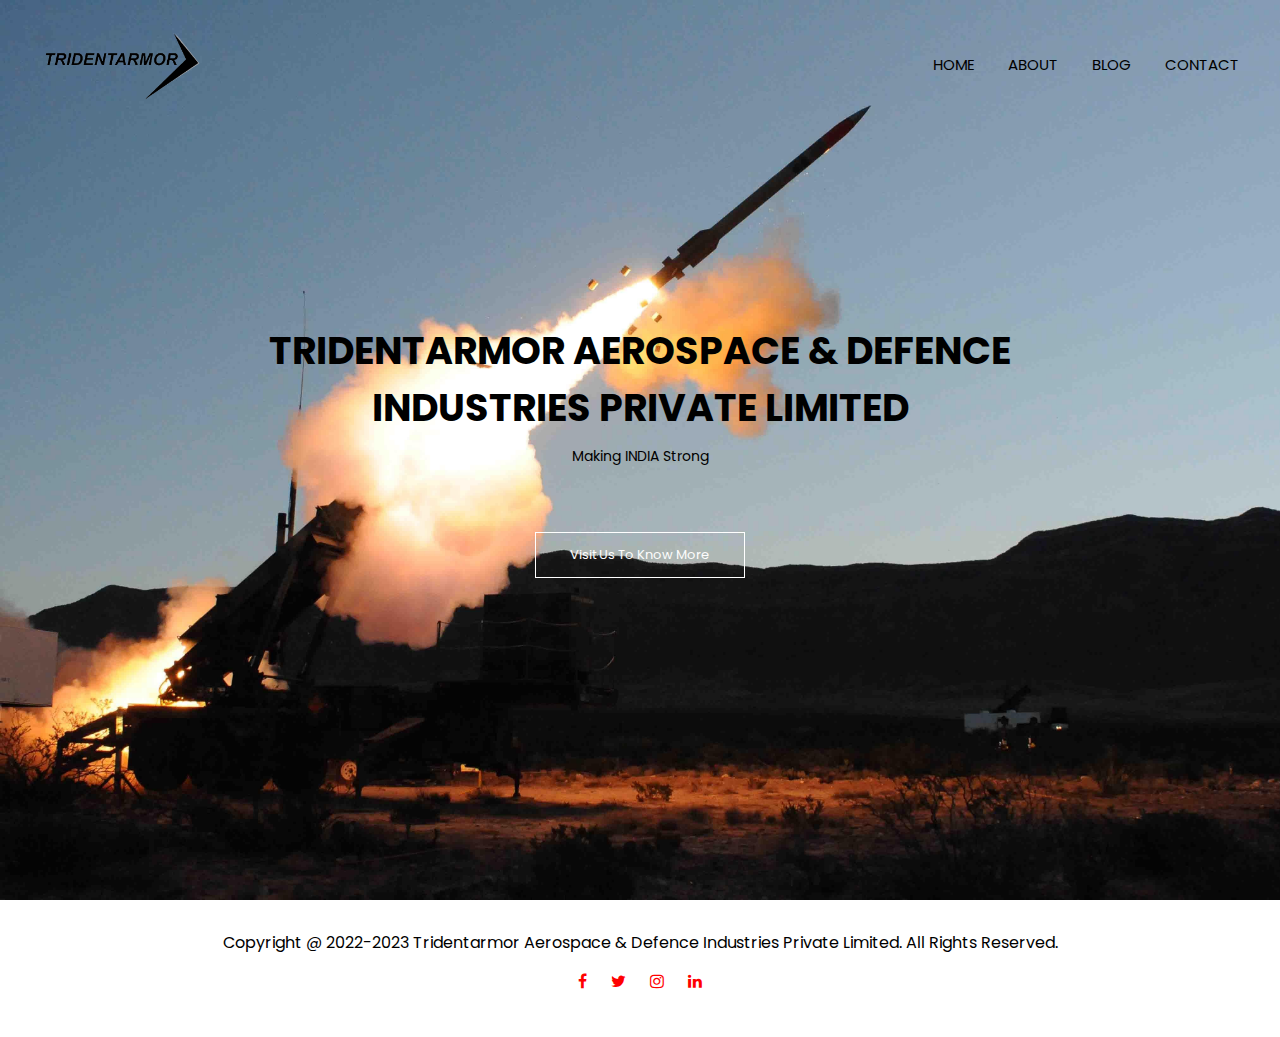
<file: index.html>
<!DOCTYPE html>
<html>
<head>
    <meta charset="UTF-8">
    <meta http-equiv="X-UA-Compatible" content="IE=edge">
   
    <meta name="viewport" content="width=device-width, initial-scale=1.0">
    <title>trident</title>
    <link rel="stylesheet" href="style.css">
    
    <!--font style change from googlefonts-->
    <link rel="preconnect" href="https://fonts.gstatic.com" crossorigin>
    <link href="https://fonts.googleapis.com/css2?family=Poppins:ital,wght@0,600;1,300;1,700&display=swap" rel="stylesheet">
    
    <!---font awesome 4 cdn and icons---->
    <link rel="stylesheet" href="https://stackpath.bootstrapcdn.com/font-awesome/4.7.0/css/font-awesome.min.css">

</head>
<body>
    <section class="header">
        <nav>
            
            <a href="index.html"> <img src="bgtotallogo.png" height="auto" width="200"> </a>
            <div class="nav-links" id="navLinks">
                <!---font awesome 4 icon for close the menu and onclick javascript--->
                <i class="fa fa-times" onclick="hidemenu()" ></i>
                <ul>
                    <li> <a href="index.html">HOME</a> </li>
                    <li> <a href="about.html">ABOUT</a> </li>
                    <li> <a href="blog.html">BLOG</a> </li>
                    <li> <a href="contact.html">CONTACT</a> </li>
                </ul>
            </div>
            <!-----for closing the menu--->
            <i class="fa fa-bars" onclick="showmenu()"></i>
        </nav>

        <div class="text-box">
            <h1>TRIDENTARMOR AEROSPACE & DEFENCE 
                <br>
                 INDUSTRIES PRIVATE LIMITED</h1>
          <p>Making INDIA Strong</p>
           <br> <a href="visit-us.html" class="button">Visit Us To Know More</a>
        </div>
        
    </section>

    <!--footer-->
    <section class="footer">
        
        <p>Copyright @ 2022-2023 Tridentarmor Aerospace & Defence Industries Private
            Limited. All Rights Reserved. </p>
        <div class="icons">
            <i class="fa fa-facebook"></i>
            <i class="fa fa-twitter"></i>
            <a href="https://instagram.com/tridentarmor?igshid=Yzg5MTU1MDY=" target="_blank"><i class="fa fa-instagram"></i></a>
            <a href="https://www.linkedin.com/company/tridentarmor-aerospace-defence-industries-private-limited/" target="_blank"><i class="fa fa-linkedin"></i></a>
            
        </div>
    </section>

<!---JavaScript for toggle menu----->
    <script>

        var navLinks = document.getElementById("navLinks");
        function showmenu()
        {
            navLinks.style.right="0px";
        }
        function hidemenu()
        {
            navLinks.style.right="-200px";
        }
    </script>

</body>
</html>
</file>
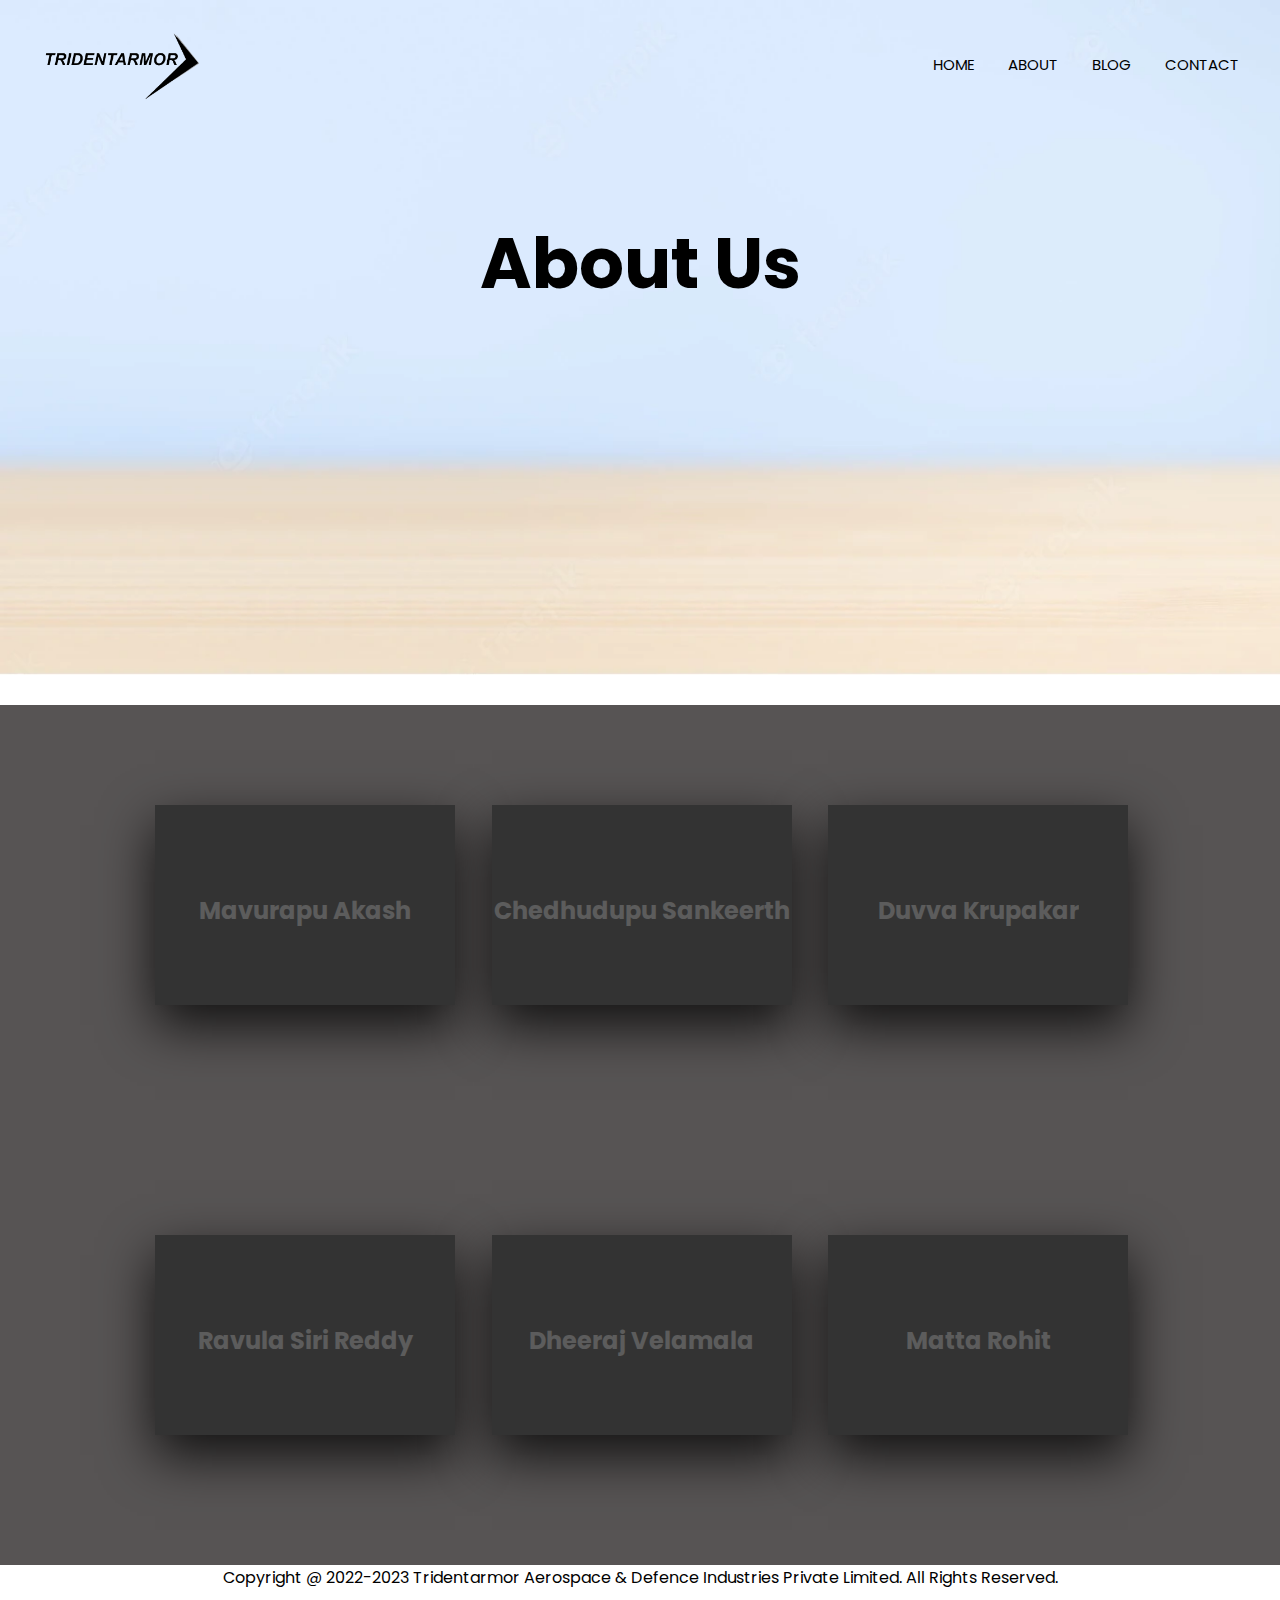
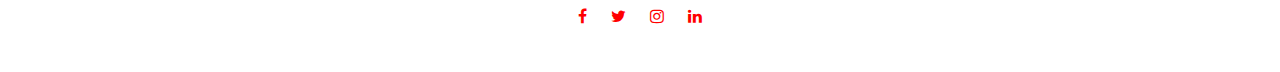
<file: about.html>
<!DOCTYPE html>
<html>
<head>
    <meta charset="UTF-8">
    <meta http-equiv="X-UA-Compatible" content="IE=edge">
   
    <meta name="viewport" content="width=device-width, initial-scale=1.0">
    <title>trident</title>
    <link rel="stylesheet" href="style.css">
   
    <!--font style change from googlefonts-->
    <link rel="preconnect" href="https://fonts.gstatic.com" crossorigin>
    <link href="https://fonts.googleapis.com/css2?family=Poppins:ital,wght@0,600;1,300;1,700&display=swap" rel="stylesheet">
    
    <!---font awesome 4 cdn and icons---->
    <link rel="stylesheet" href="https://stackpath.bootstrapcdn.com/font-awesome/4.7.0/css/font-awesome.min.css">

</head>
<body>
    <section class="header-aboutus">
        <nav>
            
            <a href="index.html"> <img src="bgtotallogo.png" height="auto" width="200"> </a>
            <div class="nav-links" id="navLinks">
                <!---font awesome 4 icon for close the menu and onclick javascript--->
                <i class="fa fa-times" onclick="hidemenu()" ></i>
                <ul>
                    <li> <a href="index.html">HOME</a> </li>
                    <li> <a href="about.html">ABOUT</a> </li>
                    <li> <a href="blog.html">BLOG</a> </li>
                    <li> <a href="contact.html">CONTACT</a> </li>
                </ul>
            </div>
            <!-----for closing the menu--->
            <i class="fa fa-bars" onclick="showmenu()"></i>
        </nav>

        <div class="aboutus">
            <h1>About Us</h1>
 
        </div>
        
    </section>


    <section class="about">
        <div class="container">

            <div class="card">
              <div class="face face1">
                <div class="content">
                  <h3>Mavurapu Akash</h3>
                </div>
              </div>
              <div class="face face2">
                <div class="content">
                  <p>Founder & Managing Director</p>
                  <br>
                  <div class="icons">
                    <a href="https://www.linkedin.com/in/mavurapu-akash-196589210" target="_blank"><i class="fa fa-linkedin"></i></a>
                    <a href="mailto:akashmavurapu@trident-armor.com"><i class="fa fa-envelope-o"></i></a>
                    <i class="fa fa-instagram"></i>
                    
                  </div>
                </div>
              </div>
            </div>
            <div class="card">
                <div class="face face1">
                  <div class="content">
                    <h3>Chedhudupu Sankeerth</h3>
                  </div>
                </div>
                <div class="face face2">
                  <div class="content">
                    <p>Co-Founder & Chief Executive Officer</p>
                    <br>
                    <div class="icons">
                      <a href="https://www.linkedin.com/in/chedhudupu-sankeerth-582070241" target="_blank"><i class="fa fa-linkedin"></i></a>
                      <a href="mailto:chedhudupusankeerth@trident-armor.com"><i class="fa fa-envelope-o"></i></a>
                      <a href="https://instagram.com/__sankeerth__6112?igshid=ZmZhODViOGI=" target="_blank"><i class="fa fa-instagram"></i></a>
                      
                    </div>
                  </div>
                </div>
            </div>
            <div class="card">
              <div class="face face1">
                <div class="content">
                  <h3>Duvva Krupakar</h3>
                </div>
              </div>
              <div class="face face2">
                <div class="content">
                    <p>Co-Founder & Chief Operating Officer</p>
                    <div class="icons">
                      <a href="https://www.linkedin.com/in/krupakar-duvva-aab09022b" target="_blank"><i class="fa fa-linkedin"></i></a>
                      <a href="mailto:duvvakrupakar@trident-armor.com"><i class="fa fa-envelope-o"></i></a>
                      <i class="fa fa-instagram"></i> 
                    </div>
                </div>
              </div>
            </div>
          </div>
        </section>
        
        <section class="about">
          <div class="container">
            <div class="card">
              <div class="face face1">
                <div class="content">
                  <h3>Ravula Siri Reddy</h3>
                </div>
              </div>
              <div class="face face2">
                <div class="content">
                    <p>Co-Founder & Chief Financial Officer</p>
                    <div class="icons">
                      <a href="https://www.linkedin.com/in/ravula-siri-reddy-306302249" target="_blank"><i class="fa fa-linkedin"></i></a>
                      <a href="mailto:siriravula@trident-armor.com"><i class="fa fa-envelope-o"></i></a>
                      <i class="fa fa-instagram"></i> 
                    </div>
                </div>
              </div>
            </div>

            <div class="card">
              <div class="face face1">
                <div class="content">
                  <h3>Dheeraj Velamala</h3>
                </div>
              </div>
              <div class="face face2">
                <div class="content">
                    <p>Chief Technology Officer</p>
                    <div class="icons">
                      <a href="https://www.linkedin.com/in/dheeraj-velamala-2201b1241" target="_blank"><i class="fa fa-linkedin"></i></a>
                      <i class="fa fa-envelope-o"></i>
                      <i class="fa fa-instagram"></i> 
                    </div>
                </div>
              </div>
            </div>

            <div class="card">
              <div class="face face1">
                <div class="content">
                  <h3>Matta Rohit</h3>
                </div>
              </div>
              <div class="face face2">
                <div class="content">
                    <p>Embedded System Designer</p>
                    <div class="icons">
                      <a href="https://in.linkedin.com/in/rohit-matta-a63bb2185" target="_blank"><i class="fa fa-linkedin"></i></a>
                      <i class="fa fa-envelope-o"></i>
                      <i class="fa fa-instagram"></i> 
                    </div>
                </div>
              </div>
            </div>
          </div>
        </section>
    






    <!--footer-->
    <section class="footer">
        
      <p>Copyright @ 2022-2023 Tridentarmor Aerospace & Defence Industries Private
          Limited. All Rights Reserved. </p>
      <div class="icons">
          <i class="fa fa-facebook"></i>
          <i class="fa fa-twitter"></i>
          <a href="https://instagram.com/tridentarmor?igshid=Yzg5MTU1MDY=" target="_blank"><i class="fa fa-instagram"></i></a>
          <a href="https://www.linkedin.com/company/tridentarmor-aerospace-defence-industries-private-limited/" target="_blank"><i class="fa fa-linkedin"></i></a>
          
      </div>
  </section>

<!---JavaScript for toggle menu----->
    <script>

        var navLinks = document.getElementById("navLinks");
        function showmenu()
        {
            navLinks.style.right="0px";
        }
        function hidemenu()
        {
            navLinks.style.right="-200px";
        }
    </script>

</body>
</html>
</file>
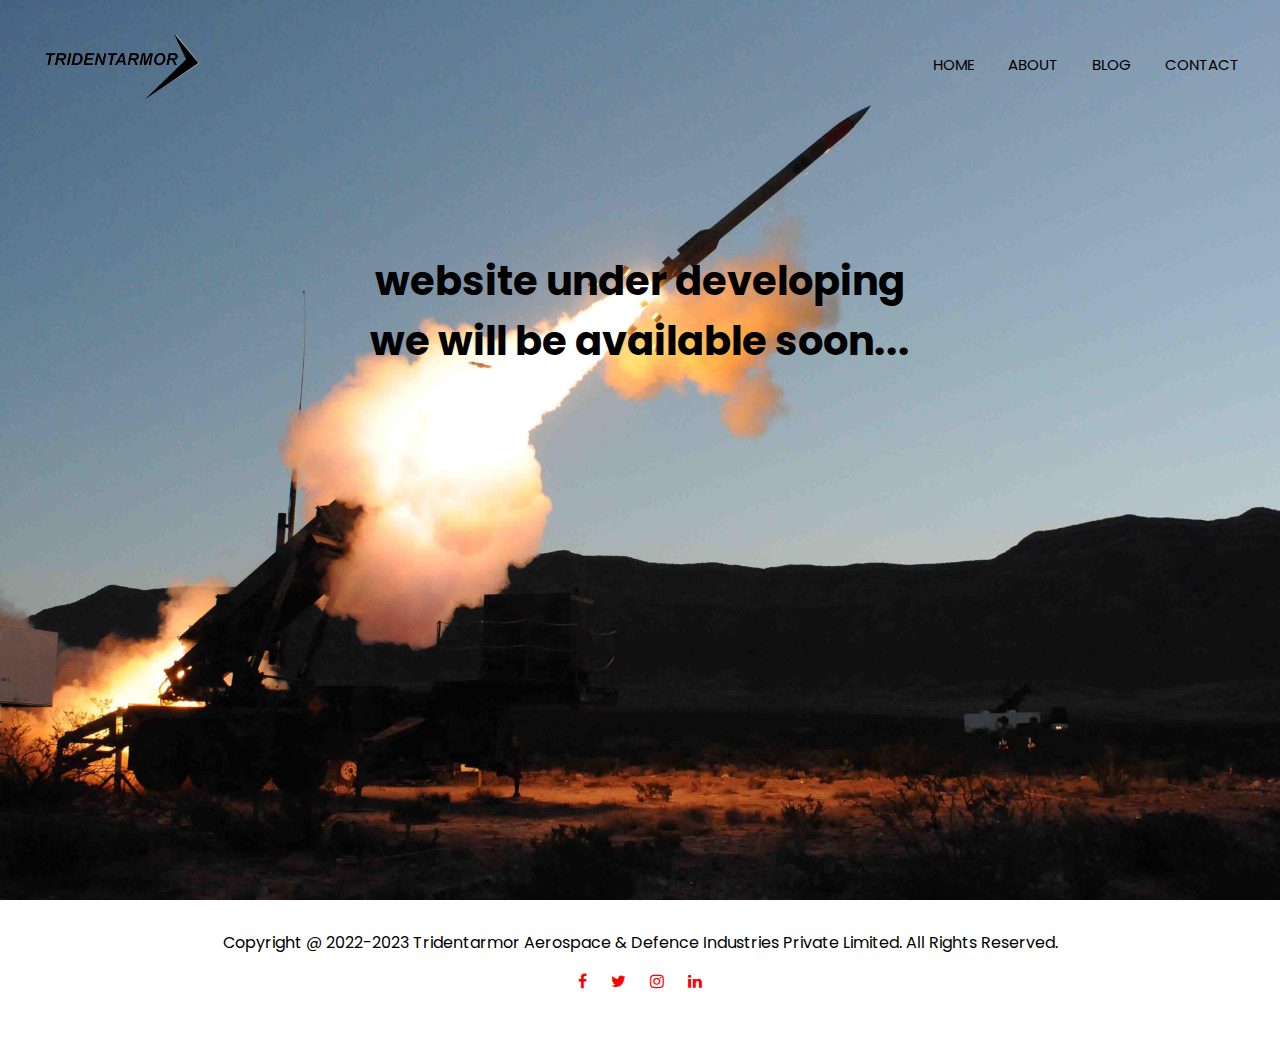
<file: blog.html>
<!DOCTYPE html>
<html>
<head>
    <meta charset="UTF-8">
    <meta http-equiv="X-UA-Compatible" content="IE=edge">
   
    <meta name="viewport" content="width=device-width, initial-scale=1.0">
    <title>trident</title>
    <link rel="stylesheet" href="style.css">
    
    <!--font style change from googlefonts-->
    <link rel="preconnect" href="https://fonts.gstatic.com" crossorigin>
    <link href="https://fonts.googleapis.com/css2?family=Poppins:ital,wght@0,600;1,300;1,700&display=swap" rel="stylesheet">
    
    <!---font awesome 4 cdn and icons---->
    <link rel="stylesheet" href="https://stackpath.bootstrapcdn.com/font-awesome/4.7.0/css/font-awesome.min.css">

</head>
<body>
    <section class="header">
        <nav>
            
            <a href="index.html"> <img src="bgtotallogo.png" height="auto" width="200"> </a>
            <div class="nav-links" id="navLinks">
                <!---font awesome 4 icon for close the menu and onclick javascript--->
                <i class="fa fa-times" onclick="hidemenu()" ></i>
                <ul>
                    <li> <a href="index.html">HOME</a> </li>
                    <li> <a href="about.html">ABOUT</a> </li>
                    <li> <a href="blog.html">BLOG</a> </li>
                    <li> <a href="contact.html">CONTACT</a> </li>
                </ul>
            </div>
            <!-----for closing the menu--->
            <i class="fa fa-bars" onclick="showmenu()"></i>
        </nav>

        <h1 class="available-soon">website under developing <br> we will be available soon...</h1>
        
    </section>

    <!--footer-->
    <section class="footer">
        
        <p>Copyright @ 2022-2023 Tridentarmor Aerospace & Defence Industries Private
            Limited. All Rights Reserved. </p>
        <div class="icons">
            <i class="fa fa-facebook"></i>
            <i class="fa fa-twitter"></i>
            <a href="https://instagram.com/tridentarmor?igshid=Yzg5MTU1MDY=" target="_blank"><i class="fa fa-instagram"></i></a>
            <a href="https://www.linkedin.com/company/tridentarmor-aerospace-defence-industries-private-limited/" target="_blank"><i class="fa fa-linkedin"></i></a>
            
        </div>
    </section>

<!---JavaScript for toggle menu----->
    <script>

        var navLinks = document.getElementById("navLinks");
        function showmenu()
        {
            navLinks.style.right="0px";
        }
        function hidemenu()
        {
            navLinks.style.right="-200px";
        }
    </script>

</body>
</html>
</file>
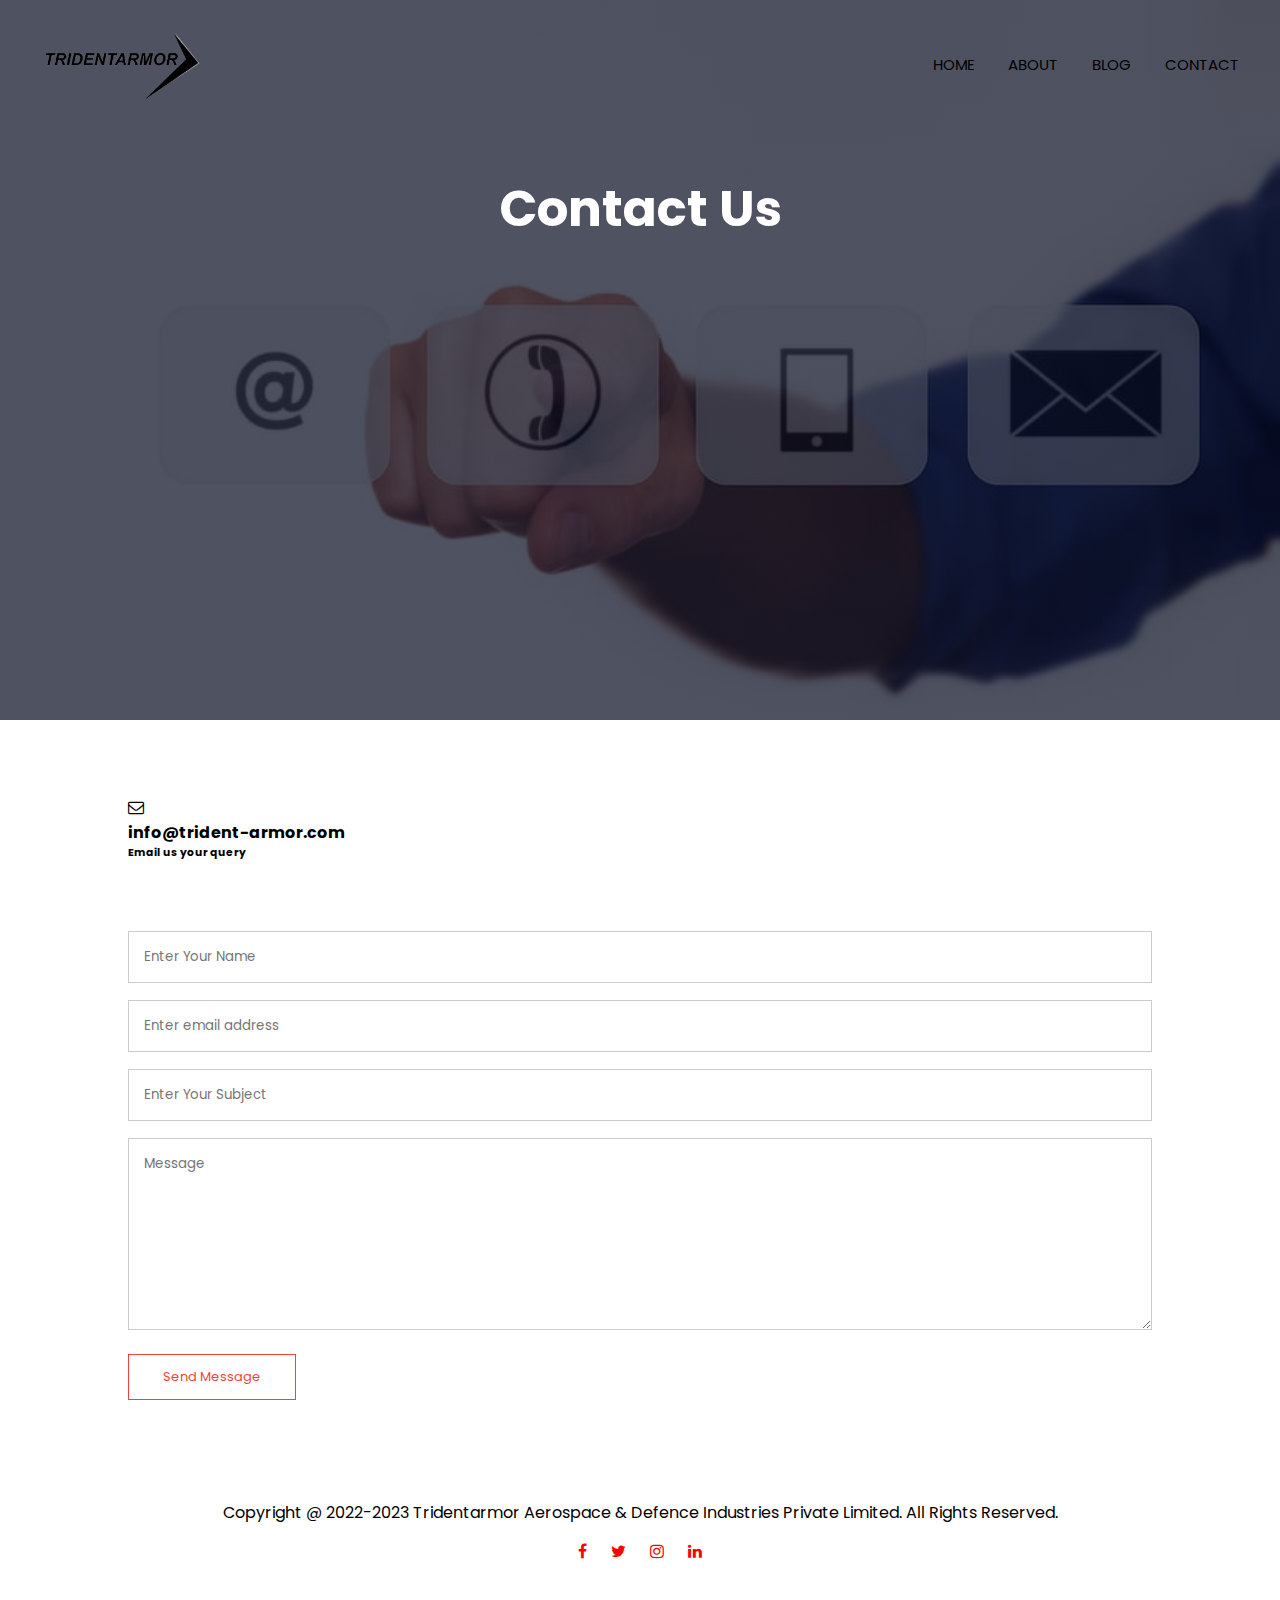
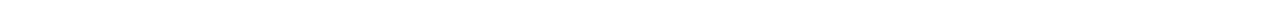
<file: contact.html>
<!DOCTYPE html>
<html>
  <head>
    <meta charset="UTF-8" />
    <meta http-equiv="X-UA-Compatible" content="IE=edge" />

    <meta name="viewport" content="width=device-width, initial-scale=1.0" />
    <title>trident</title>
    <link rel="stylesheet" href="style.css" />

    <!--font style change from googlefonts-->
    <link rel="preconnect" href="https://fonts.gstatic.com" crossorigin />
    <link
      href="https://fonts.googleapis.com/css2?family=Poppins:ital,wght@0,600;1,300;1,700&display=swap"
      rel="stylesheet"
    />

    <!---font awesome 4 cdn and icons---->
    <link
      rel="stylesheet"
      href="https://stackpath.bootstrapcdn.com/font-awesome/4.7.0/css/font-awesome.min.css"
    />
  </head>
  <body>
    <section class="sub-header">
      <nav>
        <a href="index.html">
          <img src="bgtotallogo.png" height="auto" width="200" />
        </a>
        <div class="nav-links" id="navLinks">
          <!---font awesome 4 icon for close the menu and onclick javascript--->
          <i class="fa fa-times" onclick="hidemenu()"></i>
          <ul>
            <li><a href="index.html">HOME</a></li>
            <li><a href="about.html">ABOUT</a></li>
            <li><a href="blog.html">BLOG</a></li>
            <li><a href="contact.html">CONTACT</a></li>
          </ul>
        </div>
        <!-----for closing the menu--->
        <i class="fa fa-bars" onclick="showmenu()"></i>
      </nav>
      <h1 class="heading">Contact Us</h1>
    </section>

    <br /><br /><br />

    <section class="contact-us">
      <div class="row">
        <div class="contact-col">
          <div>
            <span>
              <i class="fa fa-envelope-o"></i>
              <h4>info@trident-armor.com</h4>
              <h6>Email us your query</h6>
            </span>
          </div>
        </div>
        <div class="contact-col">
          <form onsubmit="sendEmail(); reset(); return false;">
            <input
              type="text"
              id="name"
              placeholder="Enter Your Name"
              required
            />
            <input
              type="email"
              id="email"
              placeholder="Enter email address"
              required
            />
            <input
              type="text"
              id="subject"
              placeholder="Enter Your Subject"
              required
            />
            <textarea
              rows="8"
              id="message"
              placeholder="Message"
              required
            ></textarea>
            <button type="submit" class="button new">Send Message</button>
          </form>
        </div>
      </div>
    </section>

    <!--footer-->
    <section class="footer">
        
      <p>Copyright @ 2022-2023 Tridentarmor Aerospace & Defence Industries Private
          Limited. All Rights Reserved. </p>
      <div class="icons">
          <i class="fa fa-facebook"></i>
          <i class="fa fa-twitter"></i>
          <a href="https://instagram.com/tridentarmor?igshid=Yzg5MTU1MDY=" target="_blank"><i class="fa fa-instagram"></i></a>
          <a href="https://www.linkedin.com/company/tridentarmor-aerospace-defence-industries-private-limited/" target="_blank"><i class="fa fa-linkedin"></i></a>
          
      </div>
  </section>

    <!---JavaScript for toggle menu----->
    <script>
      var navLinks = document.getElementById("navLinks");
      function showmenu() {
        navLinks.style.right = "0px";
      }
      function hidemenu() {
        navLinks.style.right = "-200px";
      }
    </script>

    <!--js for email send using smtp-->
    <script src="https://smtpjs.com/v3/smtp.js"></script>
    <script>
      function sendEmail() {
        Email.send({
          Host: "smtp.elasticemail.com",
          Username: "tridentarmorindustries@gmail.com",
          Password: "CAD423D7516CC4ADBFE511A3CEB4832CADD8",
          To: "info@trident-armor.com",
          From: "tridentarmorindustries@gmail.com",  /*From: document.getElementById("email").value,*/
          Subject: "New Form Submission from website",
          Body:
            "Name: " +
            document.getElementById("name").value +
            "<br> Email: " +
            document.getElementById("email").value +
            "<br> Subject: " +
            document.getElementById("subject").value +
            "<br> Message: " +
            document.getElementById("message").value,
        }).then((message) => alert("message sent"));
      }
    </script>
  </body>
</html>
</file>
<file: style.css>
*{
    margin: 0;
    padding: 0;
    font-family: 'Poppins', sans-serif;
}
/* heading and background image*/
.header{
    min-height: 100vh;
    width: 100%;
    background-image: url(deff.jpg);
    background-size: cover;
    position: relative;

}

nav{
    display: flex;
    padding: 1% 2%;
    justify-content: space-between;
    align-items: center;
}
nav img{
    width: 200px;
}
.nav-links{
    flex: 1;
    text-align: right;
}
.nav-links ul li{
    list-style: none;
    display: inline-block;
    padding: 0.1px 15px ;
    position: relative;
}

/* navigation text size and color*/
.nav-links ul li a{
    color: black;
    text-decoration: none;
    font-size: 15px;
}

/* hover effect for nav*/
.nav-links ul li::after{
    content: '';
    width: 0%;
    height: 2px;
    background: black;
    display: block;
    margin: auto;
    transition: 0.4s;
}
.nav-links ul li:hover::after{
    width: 100%;
}

/* company name and color and alignment */
.text-box{
    width: 90%;
    color: black;
    position: absolute;
    top: 50%;
    left: 50%;
    transform: translate(-50%,-50%);
    text-align: center;
}
.text-box h1{
    font-size: 38px;
}
.text-box p{
    margin: 10px 0 40px;
    font-size: 14px;
    color: black;
}

/* hover effect for visit us to know more button */
.button{
    display: inline-block;
    text-decoration: none;
    color: rgb(253, 253, 253);
    border: 1px solid white ;
    padding: 12px 34px;
    font-size: 13px;
    background: transparent;
    position: relative;
    cursor: pointer;
}
.button:hover{
    border: 1px solid #f44336; 
    background: #f44336;
    transition: 0.8s;
}

/* to hide menu and close bar for large screen */
nav .fa{
    display: none;
}

/* for smaller screen */
@media(max-width: 700px)
{
    .text-box h1{
        font-size: 22px;
    }
    .nav-links ul li a{
        color: white;
    }
    .nav-links ul li{
        display: block;
    }
    .nav-links{
        position: fixed;
        background: #f44336;
        height: 100vh;
        width: 200px;
        top: 0;
        right: -200px;
        text-align: left;
        z-index: 2;
        /*transition: 1s;*/
    }
    nav .fa{
        display: block;
        color: white;
        margin: 10px;
        font-size: 22px;
        cursor: pointer;
    }
    .nav-links ul{
        padding: 40px;
    }
}

/*-----footer-----*/
.footer{
    width: 100%;
    text-align: center;
    padding: 30px 0;
}
.footer h4{
    margin-bottom: 25px;
    margin-top: 20px;
    font-weight: 600;

}
.icons .fa{
    color: red;
    margin: 0 10px;
    cursor: pointer;
    padding: 18px 0px;
}

/*  contact us page */

.sub-header{
    height: 80vh;
    width: 100%;
    background-image: linear-gradient(rgba(4,9,30,0.7),rgba(4,9,30,0.7)),url(contact.jpg);
    background-position: center;
    background-size: cover;
    position: relative;
    text-align: center;
    color: white;
    
}
.heading{
    margin-top: 40px;
    font-size: 50px;
}

.contact-us{
    width:80%;
    margin: auto;
}
.contact-col{
    flex-basis: 48%;
    margin-bottom: 70px;
}
.contact-col div{
    display: flex;
    align-items: center;
    margin-bottom: 30px;
}
.new{
    border: 1px solid #f44336;
    background: transparent;
    color: #f44336;
}
.new:hover{
    color: #fff;

}
.contact-col input, .contact-col textarea{
    width: 100%;
    padding: 15px;
    margin-bottom: 17px;
    outline: none;
    border: 1px solid #ccc;
    box-sizing: border-box;
}
.available-soon{
    text-align: center;
    margin-top: 120px;
    font-size: 40px;
}

/*--  contact form using js --
.container{
    width: 100%;
    height: 100vh;
    background: navy;
    display: flex;
    align-items: center;
    justify-content: center;
} */

/*-- about us .html -- front look*/
.header-aboutus{
    min-height: 75vh;
    width: 100%;
    background-image: url(about.jpg);
    background-size: cover;
    position: relative;

}
.aboutus{
    margin-top: 80px;
    font-size: 35px;
    text-align: center;
    color: #000000;
   
}

/*--- dark over card effect about persons --*/
.about{
    margin-top: 30px;
    margin-bottom: -30px;
    padding: 0;
    min-height: 40vh;
    background: rgb(87, 84, 84);
    display: flex;
    justify-content: center;
    flex-direction: column;
    align-items: center;
    font-family: consolas;
}

.container {
   
    position: relative;
    display: flex;
    flex-wrap: wrap;
    justify-content: center;
    gap: 40px;
}

.container .card {
    width: calc(33.33% - 30px);
    margin-bottom: 30px;
    position: relative;
    cursor: pointer;
}

.container .card .face{
    width: 300px;
    height: 200px;
    transition: 0.5s;
}

.container .card .face.face1{
    position: relative;
    background: #333;
    display: flex;
    justify-content: center;
    align-items: center;
    z-index: 1;
    transform: translateY(100px);
}

.container .card:hover .face.face1{
    background: #c42c69;
    transform: translateY(0);
}

.container .card .face.face1 .content{
    opacity: 0.2;
    transition: 0.4s;
}

.container .card:hover .face.face1 .content{
    opacity: 1;
}


.container .card .face.face1 .content h3{
    margin: 10px 0 0;
    padding: 0;
    color: #fff;
    text-align: center;
    font-size: 1.5em;
}

.container .card .face.face2{
    position: relative;
    background: #fff;
    display: flex;
    justify-content: center;
    align-items: center;
    padding: 20px;
    box-sizing: border-box;
    box-shadow: 0 20px 50px rgba(0, 0, 0, 0.8);
    transform: translateY(-100px);
}

.container .card:hover .face.face2{
    transform: translateY(0);
}

.container .card .face.face2 .content p{
    margin: 0;
    padding: 0;
}

.container .card .face.face2 .content a{
    margin: 15px 0 0;
    display:  inline-block;
    text-decoration: none;
    font-weight: 900;
    color: #333;
    padding: 5px;
    border: 1px solid #333;
}

.container .card .face.face2 .content a:hover{
    background: #333;
    color: #fff;
}
@media(max-width: 700px)
{
    .container{
        width: 300px;
        position:relative;
        align-items: center;
        display:block;
        align-content: center;
        justify-content: space-between;
    }
}
@media (max-width: 900px) {
    .container .card {
        width: calc(50% - 30px);
    }
}

@media (max-width: 600px) {
    .container .card {
        width: 100%;
    }
}
</file>
